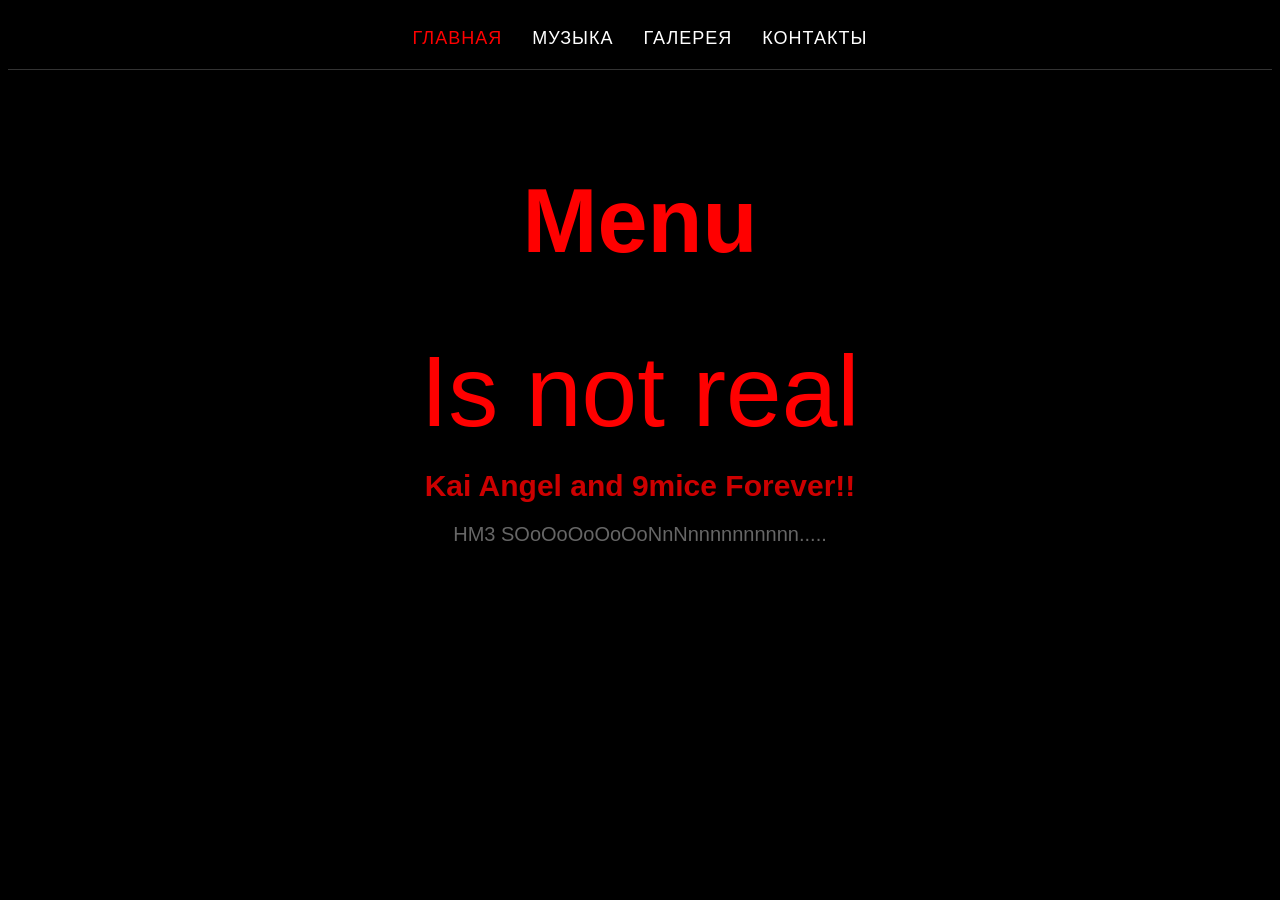
<file: index.html>
<!DOCTYPE html>
<html lang="ru">
<head>
    <meta charset="UTF-8">
    <meta name="viewport" content="width=device-width, initial-scale=1.0">
    <title>Music Gallery</title>
<link rel="stylesheet" href="css/style.css">
</head>
<body>
    <nav class="nav">
        <a class="nav__link nav__link_active" href="index.html">Главная</a>
        <a class="nav__link" href="music.html">Музыка</a>
        <a class="nav__link" href="gallery.html">Галерея</a>
        <a class="nav__link" href="contacts.html">Контакты</a>
    </nav>
        <main class="container">
            <h1 class="mainlogo">Menu</h1>
            <header class="header">Is not real</header>
            <h1 class="info">Kai Angel and 9mice Forever!!</h1>
            <footer class="footer">
                <p>HM3 SOoOoOoOoOoNnNnnnnnnnnnn.....</p>
            </footer>
        </main>
    
</body>
</html>
</file>
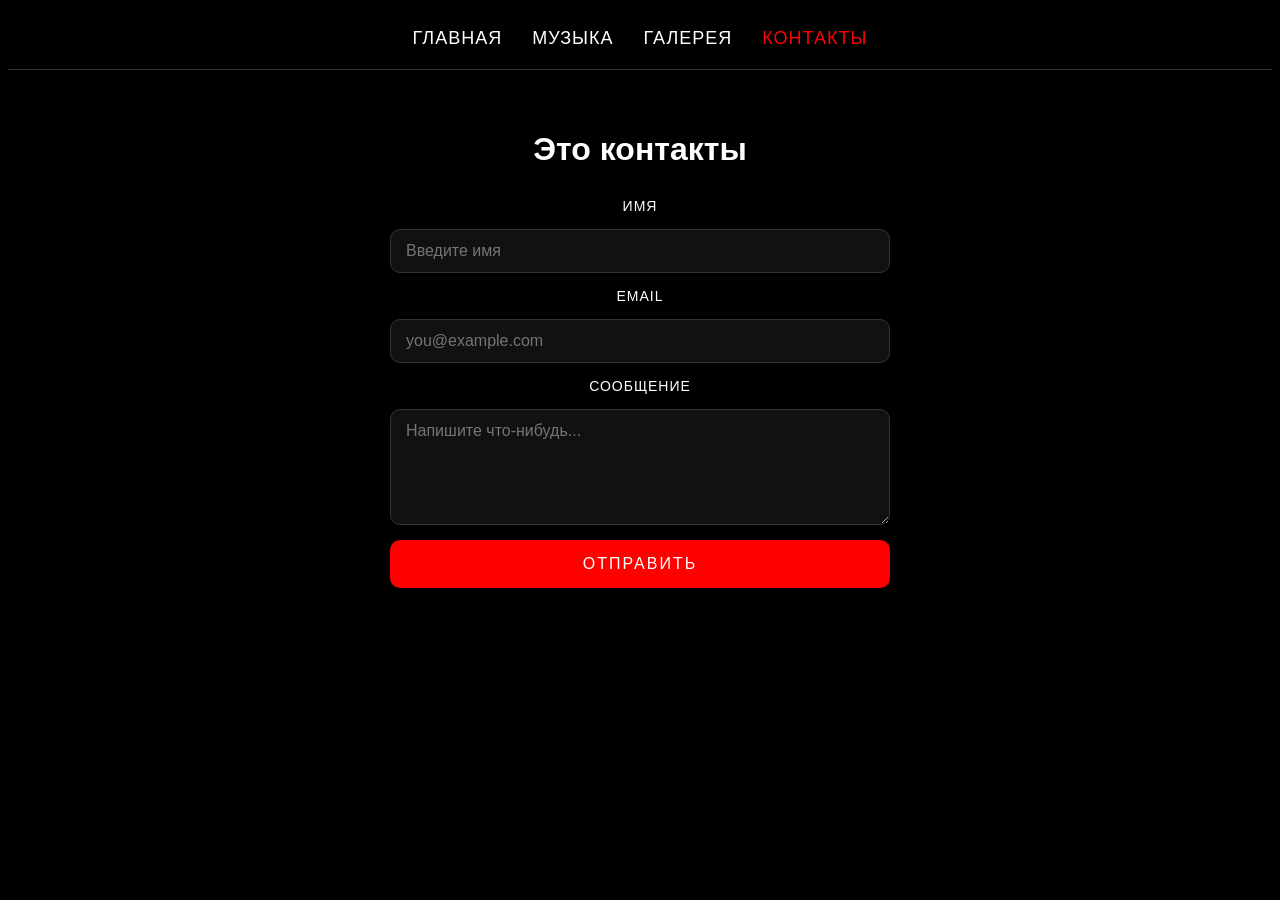
<file: contacts.html>
<!DOCTYPE html>
<html lang="ru">
<head>
    <meta charset="UTF-8">
    <meta name="viewport" content="width=device-width, initial-scale=1.0">
    <title>Music Gallery</title>
<link rel="stylesheet" href="css/style.css">
</head>
<body>
    <nav class="nav">
        <a class="nav__link" href="index.html">Главная</a>
        <a class="nav__link" href="music.html">Музыка</a>
        <a class="nav__link" href="gallery.html">Галерея</a>
        <a class="nav__link nav__link_active" href="contacts.html">Контакты</a>
    </nav>
        <main class="container">
            <h1>Это контакты</h1>
            <form class="contact-form">
                <label class="contact-form__label" for="name">Имя</label>
                <input class="contact-form__input" type="text" id="name" name="name" placeholder="Введите имя" required>
                <label class="contact-form__label" for="email">Email</label>
                <input class="contact-form__input" type="email" id="email" name="email" placeholder="you@example.com" required>
                <label class="contact-form__label" for="message">Сообщение</label>
                <textarea class="contact-form__textarea" id="message" name="message" rows="5" placeholder="Напишите что-нибудь..." required></textarea>
                <button class="contact-form__button" type="submit">Отправить</button>
            </form>
        </main>
    
</body>
</html>
</file>
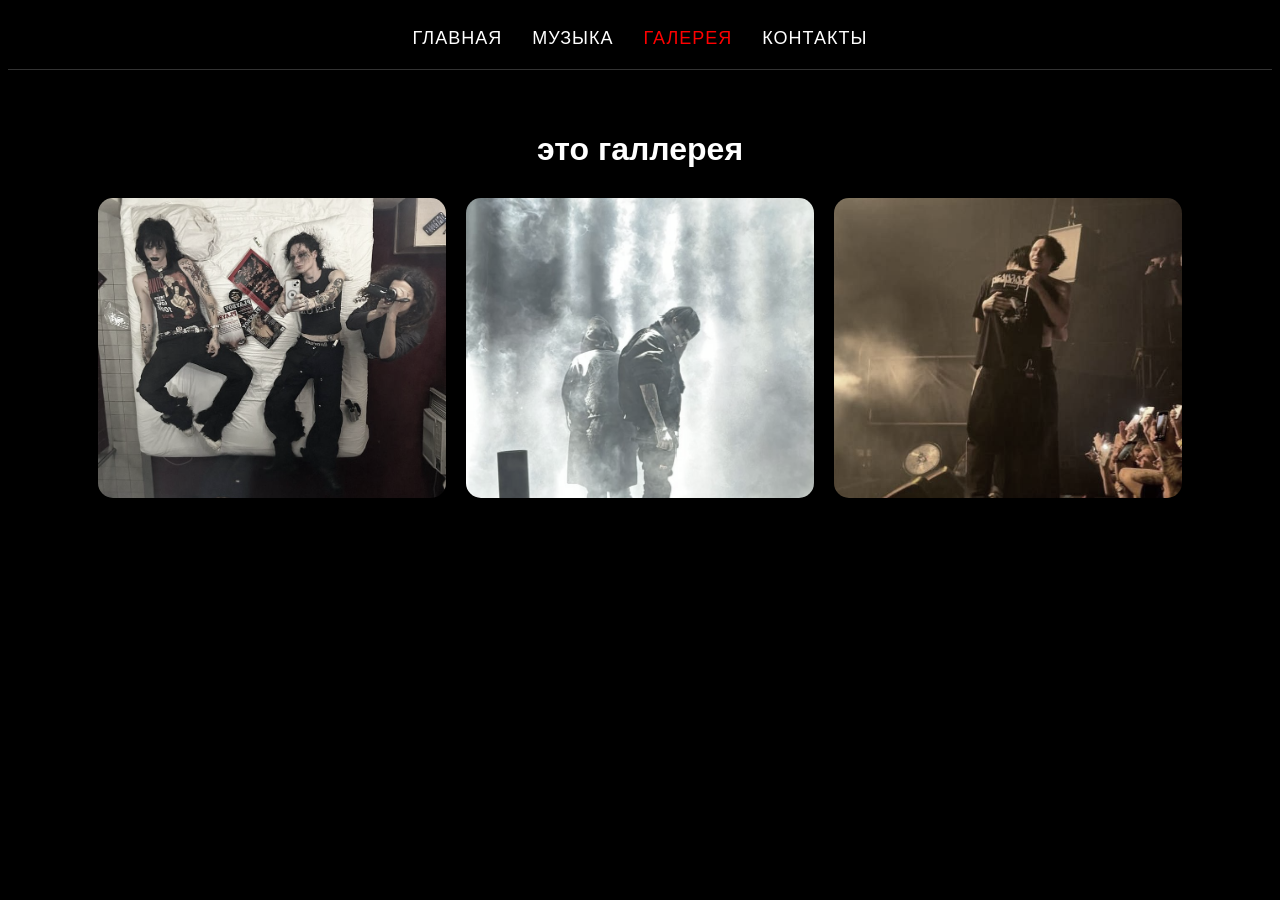
<file: gallery.html>
<!DOCTYPE html>
<html lang="ru">
<head>
    <meta charset="UTF-8">
    <meta name="viewport" content="width=device-width, initial-scale=1.0">
    <title>Music Gallery</title>
<link rel="stylesheet" href="css/style.css">
</head>
<body>
    <nav class="nav">
        <a class="nav__link" href="index.html">Главная</a>
        <a class="nav__link" href="music.html">Музыка</a>
        <a class="nav__link nav__link_active" href="gallery.html">Галерея</a>
        <a class="nav__link" href="contacts.html">Контакты</a>
    </nav>
        <main class="container">
            <h1>это галлерея</h1>
            <section class="gallery">
                <img class="gallery__img" src="img/VIPERR 1.jpg">
                <img class="gallery__img" src="img/VIPERR2.jpg">
                <img class="gallery__img" src="img/VIPERR3.jpg">
            </section>
        </main>
    
</body>
</html>
</file>
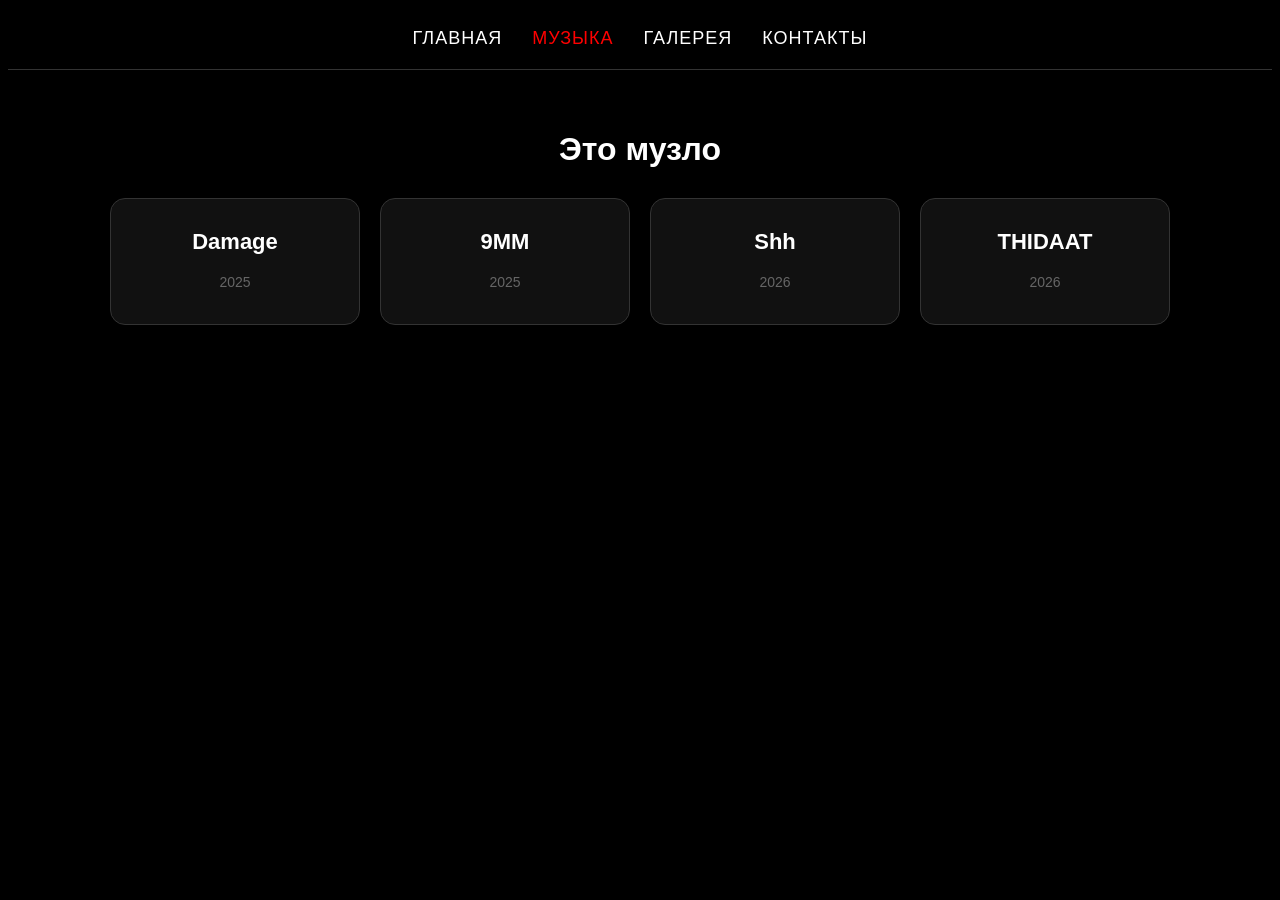
<file: music.html>
<!DOCTYPE html>
<html lang="ru">
<head>
    <meta charset="UTF-8">
    <meta name="viewport" content="width=device-width, initial-scale=1.0">
    <title>Music Gallery</title>
<link rel="stylesheet" href="css/style.css">
</head>
<body>
    <nav class="nav">
        <a class="nav__link" href="index.html">Главная</a>
        <a class="nav__link nav__link_active" href="music.html">Музыка</a>
        <a class="nav__link" href="gallery.html">Галерея</a>
        <a class="nav__link" href="contacts.html">Контакты</a>
    </nav>
        <main class="container">
            <h1>Это музло</h1>
            <section class="albums">
                <article class="album">
                    <h2 class="album__title">Damage</h2>
                    <p class="album__year">2025</p>
                </article>
                <article class="album">
                    <h2 class="album__title">9MM</h2>
                    <p class="album__year">2025</p>
                </article>
                <article class="album">
                    <h2 class="album__title">Shh</h2>
                    <p class="album__year">2026</p>
                </article>
                <article class="album">
                    <h2 class="album__title">THIDAAT</h2>
                    <p class="album__year">2026</p>
                </article>
            </section>
        </main>
    
</body>
</html>
</file>
<file: css/style.css>
:root{
    --accent-color: red;
    --background-color: black;
    --text-color: #fff;
    --muted-color: #666;
}

*{
    padding: 0;'
    margin: 0;
    border: 0;
    box-sizing: border-box;
}

body{
    background-color: var(--background-color);
    color: var(--text-color);
    font-family: "Oswald", sans-serif;
    overflow-x: hidden;
}

.nav{
    display: flex;
    justify-content: center;
    gap: 30px;
    padding: 20px 0;
    border-bottom: 1px solid #333;
}

.nav__link{
color: var(--text-color);
text-decoration: none;
font-size: 18px;
letter-spacing: 1px;
text-transform: uppercase;
transition: color 0.3 ease;
}

.nav__link:hover{
    color: var(--accent-color);
}

.container {
    width: 100%;
    max-width: 1200px;
    margin: 0 auto;
    padding: 40px 20px;
    text-align: center;
}

.gallery{
    display: flex;
    justify-content: center;
    flex-wrap: wrap;
    gap: 20px;
    margin-top: 30px;
}

.gallery__img{
    width: 30%;
    height: 300px;
    object-fit: cover;
    border-radius: 15px;
    box-shadow: 0 4px 10px rgba(0, 0, 0, 0,5);
    transition: transform 0.3s ease, filter 0.3s ease;
    filter: grayscale(50%);
}

.gallery__img:hover{
    transform: scale(1.05);
    filter: grayscale(0%)
}

.albums{
    display: flex;
    flex-wrap: wrap;
    justify-content: center;
    gap: 20px;
    margin-top: 30px;
}

.album{
    width: 250px;
    padding: 20px;
    background-color: #111;
    border: 1px solid #333;
    border-radius: 15px;
    transition: transform 0.3s ease, border-color 0.3 ease;
    cursor: pointer;
}

.album:hover{
    transform: translateY(-5px);
    border-color: var(--accent-color);
}

.album__title{
    font-size: 22px;
    margin-top: 10px;
    color: var(--text-color);
}

.album__year{
    font-size: 14px;
    color: var(--muted-color);  
}

.contact-form{
    display: flex;
    flex-direction: column;
    max-width: 500px;
    margin: 30px auto 0;
    gap: 15px;
}

.contact-form__label{
    font-family: "Oswald", sans-serif;
    font-size: 14px;
    text-transform: uppercase;
    letter-spacing: 1px;
    color: var(--muted-color)
    text-align: left;
}

.contact-form__input,
.contact-form__textarea{
    width: 100%;
    padding: 12px 15px;
    background-color: #111;
    border: 1px solid #333;
    border-radius: 10px;
    color: var(--text-color);
    font-family: "Oswald", sans-serif;
    font-size: 16px;
    outline: none;
    transition: border-color 0.3s ease, box-shadow 0.3s ease;
}

.contact-form__input:focus,
.contact-form__textarea:focus{
    border-color: var(--accent-color);
    box-shadow: 0 0 10px rgba(255, 0, 0, 0.5);
}

.contact-form__button {
    padding: 15px 30px;
    background-color: var(--accent-color);
    color: white;
    font-family: "Oswald", sans-serif;
    font-size: 16px;
    text-transform: uppercase;
    letter-spacing: 2px;
    border-radius: 10px;
    cursor: pointer;
    transition: background-color 0.3s ease, transform 0.3s ease, box-shadow 0.3s ease;
}

.contact-form__button:hover {
    background-color: #cc0000;
    transform: translateY(-3px);
    box-shadow: 0 10px 20px rgba(255, 0, 0, 0.3);
}

.nav__link_active{
    color: var(--accent-color);
    pointer-events: none;
}

.header{
    color: var(--accent-color);
    font-size: 100px;
    font-family: sans-serif;

}

.info{
    color: #cc0000;
    font-size: 30px;
    font-family: sans-serif;
}

.mainlogo{
    color: var(--accent-color);
    font-size: 90px;
    font-family: sans-serif;
}

.footer{
color: #666;
font-size: 20px;
height: 200px;
font-family: sans-serif;
}
</file>
